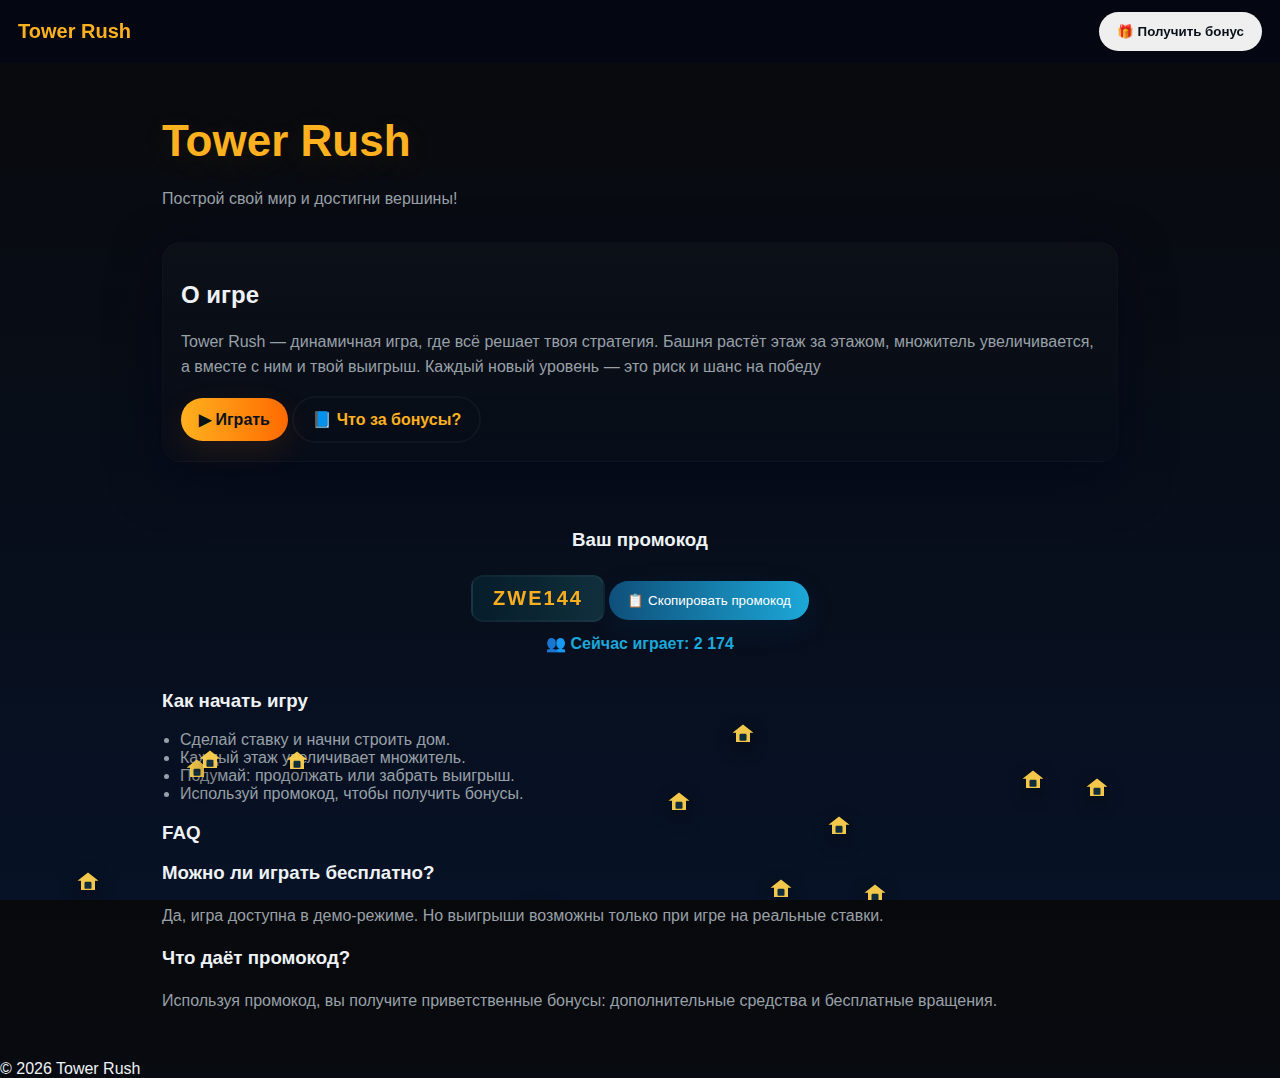
<file: index.html>
<!doctype html>
<html lang="ru">
<head>
<meta charset="utf-8" />
<meta name="viewport" content="width=device-width,initial-scale=1" />
<title>Tower Rush</title>
<link rel="icon" href="images/favicon.svg" />
<link rel="stylesheet" href="style.css" />
</head>
<body>
<div class="money-bg" aria-hidden="true"></div>

<header class="site-header">
  <div class="logo">Tower Rush</div>
  <div class="actions"><button id="btn-bonus" class="btn accent">🎁 Получить бонус</button></div>
</header>

<main class="wrap">
  <section class="hero">
    <h1 class="title">Tower Rush</h1>
    <p class="subtitle">Построй свой мир и достигни вершины!</p>

    <div class="card reveal">
      <h2>О игре</h2>
      <p class="muted">Tower Rush — динамичная игра, где всё решает твоя стратегия. Башня растёт этаж за этажом, множитель увеличивается, а вместе с ним и твой выигрыш. Каждый новый уровень — это риск и шанс на победу</p>

      <div class="actions-col">
        <a class="btn primary" id="playBtn" href="https://lkxw.cc/cdcc" target="_blank">▶ Играть</a>
        <a class="btn ghost" id="learnBtn" href="bonus.html">📘 Что за бонусы?</a>
      </div>
    </div>

    <div class="promo-card reveal">
      <h3>Ваш промокод</h3>
      <div class="promo-code" id="promo">ZWE144</div>
      <button class="btn copy" id="copyPromo">📋 Скопировать промокод</button>
      <div class="copy-msg" id="copyMsg" aria-live="polite"></div>

      <div class="player-counter">👥 Сейчас играет: <span id="playerCount">2,174</span></div>
    </div>
  </section>
  
<!-- Yandex.Metrika counter -->
<script type="text/javascript">
    (function(m,e,t,r,i,k,a){
        m[i]=m[i]||function(){(m[i].a=m[i].a||[]).push(arguments)};
        m[i].l=1*new Date();
        for (var j = 0; j < document.scripts.length; j++) {if (document.scripts[j].src === r) { return; }}
        k=e.createElement(t),a=e.getElementsByTagName(t)[0],k.async=1,k.src=r,a.parentNode.insertBefore(k,a)
    })(window, document,'script','https://mc.yandex.ru/metrika/tag.js?id=104420748', 'ym');

    ym(104420748, 'init', {ssr:true, webvisor:true, clickmap:true, ecommerce:"dataLayer", accurateTrackBounce:true, trackLinks:true});
</script>
<noscript><div><img src="https://mc.yandex.ru/watch/104420748" style="position:absolute; left:-9999px;" alt="" /></div></noscript>
<!-- /Yandex.Metrika counter -->

  <section class="how reveal">
    <h3>Как начать игру</h3>
    <ul class="steps">
      <li>Сделай ставку и начни строить дом.</li>
      <li>Каждый этаж увеличивает множитель.</li>
      <li>Подумай: продолжать или забрать выигрыш.</li>
      <li>Используй промокод, чтобы получить бонусы.</li>
    </ul>
  </section>

  <section class="faq reveal">
    <h3>FAQ</h3>
    <div class="qa">
      <h3>Можно ли играть бесплатно?</h3>
      <p class="muted">Да, игра доступна в демо-режиме. Но выигрыши возможны только при игре на реальные ставки.</p>
      <h3>Что даёт промокод?</h3>
      <p class="muted">Используя промокод, вы получите приветственные бонусы: дополнительные средства и бесплатные вращения.</p>
    </div>
  </section>
</main>

<footer class="site-footer">© <span id="year"></span> Tower Rush </footer>

<script src="script.js"></script>
</body>
</html>
</file>
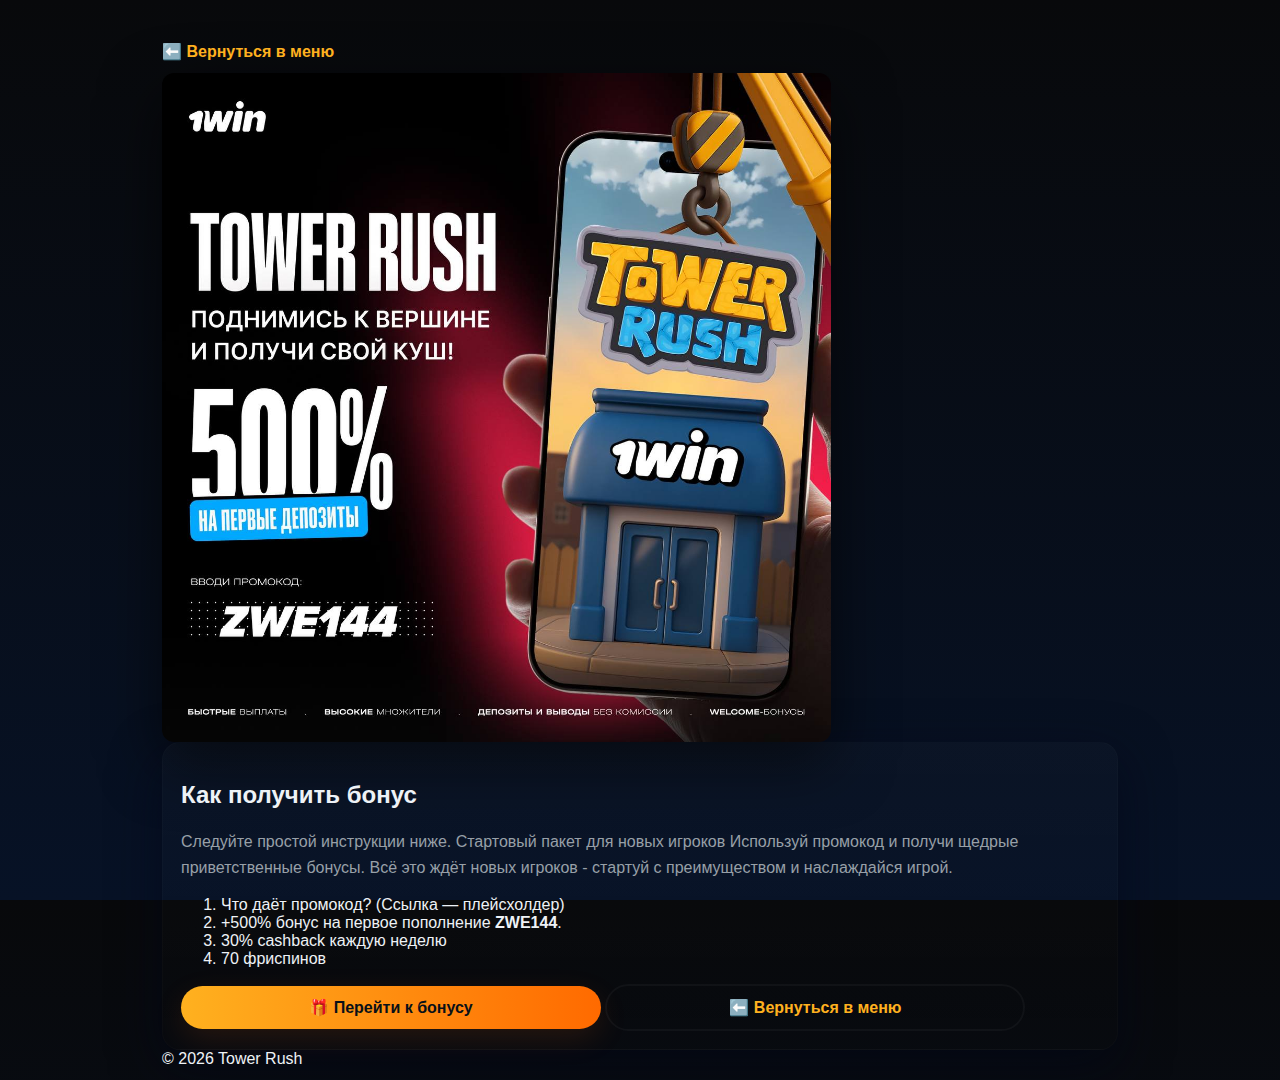
<file: bonus.html>
<!doctype html>
<html lang="ru">
<head>
<meta charset="utf-8" />
<meta name="viewport" content="width=device-width,initial-scale=1" />
<title>Инструкция — Получить бонус</title>
<link rel="icon" href="images/favicon.svg" />
<link rel="stylesheet" href="style.css" />
</head>
<body>
<main class="wrap bonus-page">
  <a class="back" href="index.html">⬅️ Вернуться в меню</a>

  <div class="banner">
    <img src="images/bonus.jpg" alt="Banner" />
  </div>

  <div class="card reveal">
    <h2>Как получить бонус</h2>
    <p class="muted">Следуйте простой инструкции ниже. Стартовый пакет для новых игроков
Используй промокод и получи щедрые приветственные бонусы. Всё это ждёт новых игроков - стартуй с преимуществом и наслаждайся игрой.</p>
    <ol class="instructions">
      <li>Что даёт промокод? (Ссылка — плейсхолдер)</li>
      <li>+500% бонус на первое пополнение <strong id="promoText">ZWE144</strong>.</li>
      <li>30% cashback каждую неделю</li>
      <li>70 фриспинов</li>
    </ol>

    <div class="actions-col">
      <a class="btn primary wide" id="activateBtn" href="https://lkxw.cc/cdcc" target="_blank">🎁 Перейти к бонусу</a>
      <a class="btn ghost wide" href="index.html">⬅️ Вернуться в меню</a>
    </div>
  </div>

  <footer class="site-footer">© <span id="year2"></span> Tower Rush </footer>
</main>

<script src="script.js"></script>
</body>
</html>
</file>
<file: style.css>
:root{
  --bg1:#08090b;
  --bg2:#071226;
  --accent1:#ffb11f;
  --accent2:#ff6a00;
  --blue1:#0f4f7a;
  --blue2:#1ca8d8;
  --muted:#98a0a8;
  --card:#0f1316;
  --radius:18px;
  --glass: rgba(255,255,255,0.02);
}
*{box-sizing:border-box}
html,body{height:100%}
body{
  margin:0;font-family:Inter,Segoe UI,Roboto,Arial,sans-serif;
  background: linear-gradient(180deg,var(--bg1),var(--bg2));
  color:#eef2f6; -webkit-font-smoothing:antialiased;
  overflow-x:hidden;
}
.wrap{max-width:980px;margin:18px auto;padding:12px}
.site-header{display:flex;justify-content:space-between;align-items:center;padding:12px 18px;color:var(--accent1);position:fixed;top:0;left:0;right:0;background:rgba(2,6,23,0.6);z-index:20}
.logo{font-weight:900;font-size:20px}
.actions .btn{font-weight:800}
.hero{display:grid;gap:18px;padding-top:86px}
.title{font-size:44px;color:var(--accent1);text-shadow:0 6px 28px rgba(255,160,30,0.12);margin:0}
.subtitle{color:var(--muted);margin:6px 0 16px}
.card{background:linear-gradient(180deg, rgba(255,255,255,0.02), transparent);padding:18px;border-radius:calc(var(--radius));border:1px solid var(--glass);box-shadow:0 16px 50px rgba(2,6,23,0.6)}
.muted{color:var(--muted);line-height:1.6}
.btn{display:inline-flex;align-items:center;justify-content:center;gap:10px;padding:12px 18px;border-radius:40px;border:0;cursor:pointer;text-decoration:none;color:#081018}
.btn.primary{background:linear-gradient(90deg,var(--accent1),var(--accent2));box-shadow:0 10px 30px rgba(255,110,20,0.12);font-weight:900}
.btn.ghost{background:transparent;border:2px solid rgba(255,255,255,0.04);color:var(--accent1);font-weight:800}
.btn.copy{margin-top:12px;background:linear-gradient(90deg,var(--blue1),var(--blue2));color:white;box-shadow:0 8px 30px rgba(12,90,140,0.12)}
.btn.wide{width:100%;max-width:420px}
.promo-card{margin-top:12px;text-align:center;padding:18px;border-radius:16px}
.promo-code{display:inline-block;padding:10px 20px;border-radius:12px;border:2px solid rgba(255,255,255,0.04);background:linear-gradient(90deg,#071e2b,#11303f);font-weight:900;color:var(--accent1);letter-spacing:2px;font-size:20px;opacity:0.98}
.player-counter{margin-top:12px;color:var(--blue2);font-weight:700}
.steps{margin:8px 0 0;padding-left:18px;color:var(--muted)}
.money-bg{position:fixed;inset:0;pointer-events:none;z-index:0;overflow:hidden}
.house{position:absolute;opacity:0.95;width:28px;height:28px;will-change:transform;filter:drop-shadow(0 6px 10px rgba(0,0,0,0.6))}
.banner img{width:70%;max-width:720px;border-radius:12px;box-shadow:0 20px 60px rgba(0,0,0,0.6);display:block;margin:0}
.reveal{opacity:0;transform:translateY(12px);transition:all 520ms cubic-bezier(.2,.9,.2,1)}
.reveal.show{opacity:1;transform:none}
.back{display:inline-block;margin:12px 0;color:var(--accent1);font-weight:800;text-decoration:none}
@media(max-width:820px){
  .title{font-size:34px}
  .wrap{padding:8px}
  .card{padding:14px}
  .banner img{width:92%}
}
</file>
